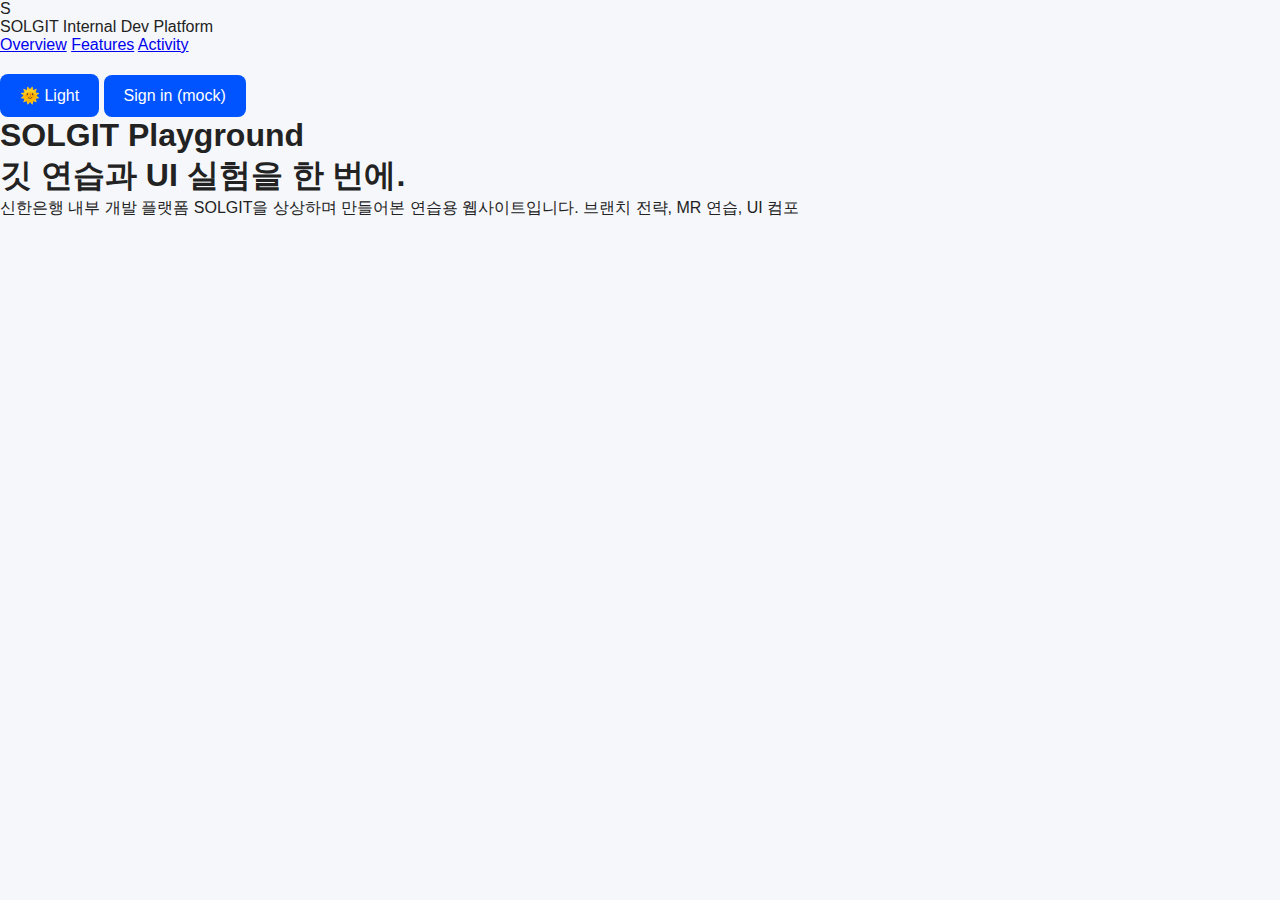
<file: Solgit/index.html>
<!DOCTYPE html>
<html lang="ko">
<head>
  <meta charset="UTF-8" />
  <meta name="viewport" content="width=device-width, initial-scale=1.0" />
  <title>SOLGIT Playground – Internal Dev Platform</title>
  <link rel="stylesheet" href="style.css" />
</head>
<body class="light-theme">
  <header class="topbar">
    <div class="topbar-left">
      <div class="logo-mark">S</div>
      <div class="logo-text">
        <span class="logo-main">SOLGIT</span>
        <span class="logo-sub">Internal Dev Platform</span>
      </div>
    </div>

    <nav class="nav">
      <a href="#overview">Overview</a>
      <a href="#features">Features</a>
      <a href="#activity">Activity</a>
    </nav>

    <div class="topbar-right">
      <button id="themeToggle" class="chip">
        🌞 Light
      </button>
      <button class="primary-btn small">Sign in (mock)</button>
    </div>
  </header>

  <main class="page">
    <!-- Hero / Overview -->
    <section id="overview" class="section hero">
      <div class="hero-text">
        <h1>
          SOLGIT Playground<br />
          <span class="accent">깃 연습과 UI 실험을 한 번에.</span>
        </h1>
        <p>
          신한은행 내부 개발 플랫폼 SOLGIT을 상상하며 만들어본 연습용 웹사이트입니다.
          브랜치 전략, MR 연습, UI 컴포
</file>
<file: Solgit/style.css>
* {
  margin: 0;
  padding: 0;
  box-sizing: border-box;
}

body {
  font-family: "Pretendard", sans-serif;
  background: #f5f7fa;
  color: #222;
}

.header {
  text-align: center;
  padding: 40px 20px;
  background: linear-gradient(135deg, #0054ff 0%, #0d83ff 100%);
  color: white;
}

.logo {
  width: 70px;
  margin-bottom: 14px;
}

.container {
  max-width: 800px;
  margin: 40px auto;
  padding: 20px;
}

button {
  margin-top: 20px;
  background: #0054ff;
  color: white;
  border: none;
  padding: 12px 20px;
  border-radius: 8px;
  cursor: pointer;
  font-size: 16px;
}

button:hover {
  background: #003cb8;
}

.footer {
  margin-top: 40px;
  text-align: center;
  padding: 16px;
  background: #eee;
  color: #666;
  font-size: 14px;
}
</file>
